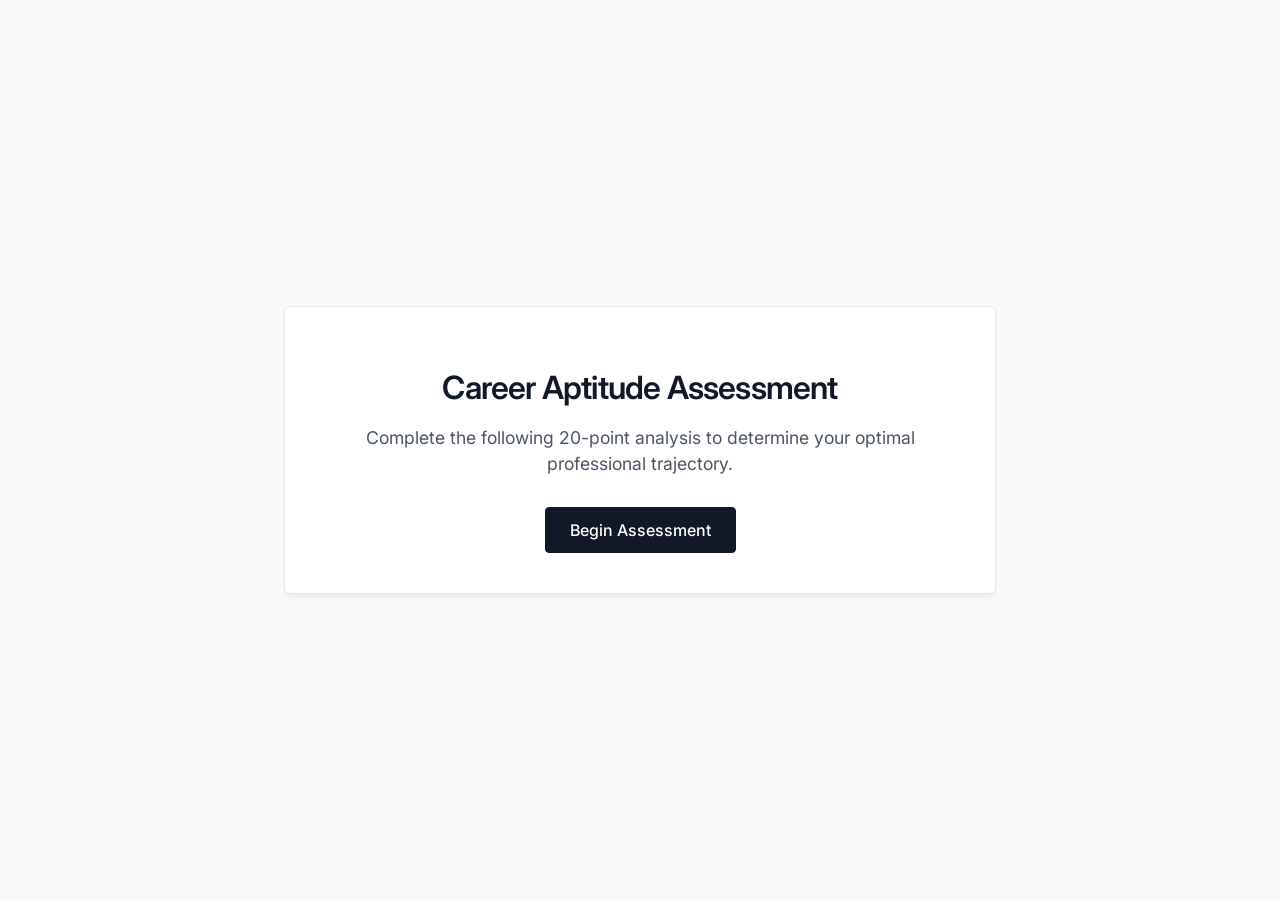
<file: index.html>
<!DOCTYPE html>
<html lang="en">
<head>
  <meta charset="UTF-8">
  <title>Career Aptitude Assessment</title>
  <meta name="viewport" content="width=device-width,initial-scale=1">
  <link rel="stylesheet" href="style.css">
</head>
<body>
  <div class="container" id="main">
    <h1>Career Aptitude Assessment</h1>
    <p style="color: #4b5563; font-size: 1.1em; line-height: 1.5; margin-bottom: 30px;">Complete the following 20-point analysis to determine your optimal professional trajectory.</p>
    <button onclick="startQuiz()" class="btn-action" style="margin-top:0;">Begin Assessment</button>
  </div>
  <script src="main.js"></script>
</body>
</html>
</file>
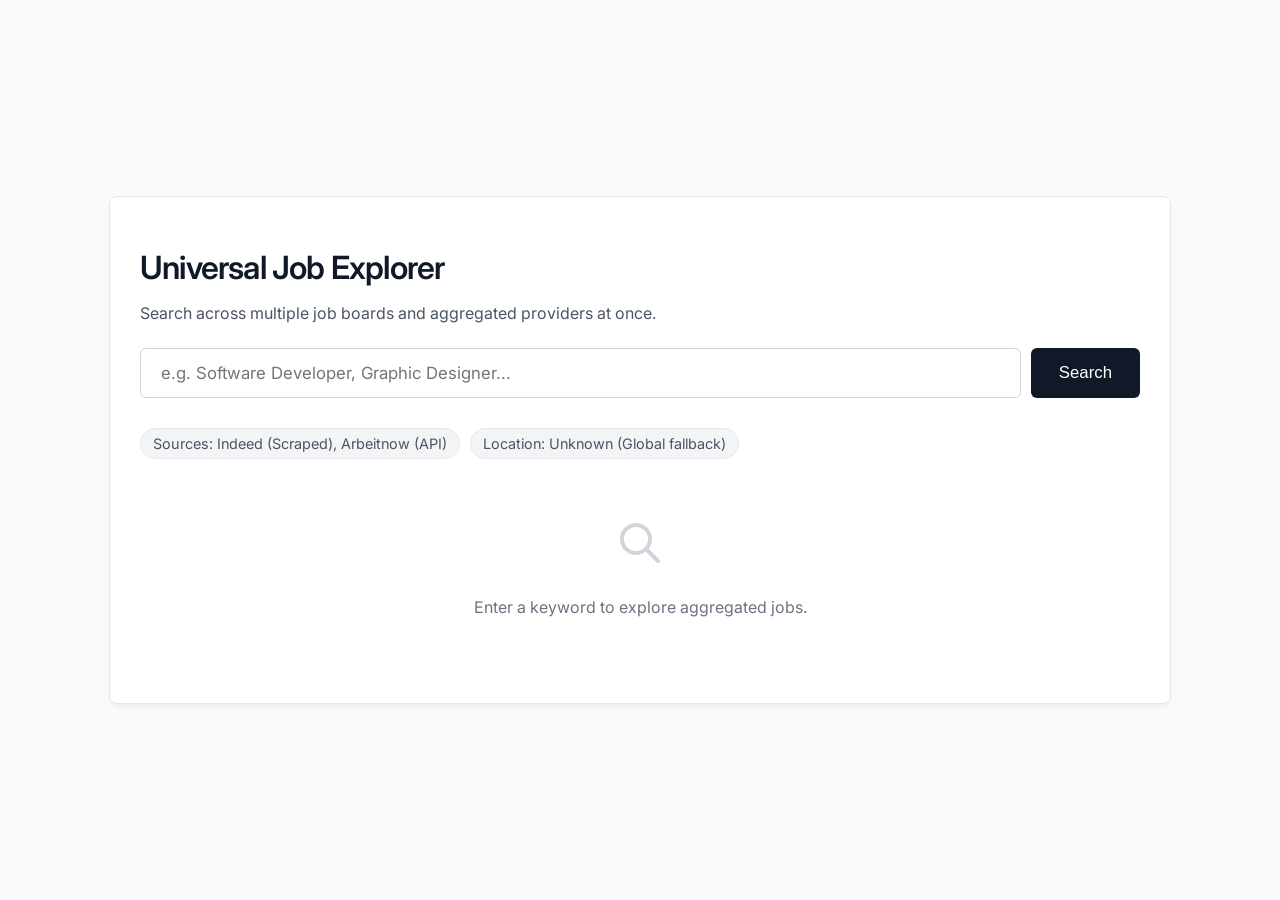
<file: explorer.html>
<!DOCTYPE html>
<html lang="en">
<head>
  <meta charset="UTF-8">
  <title>Job Explorer</title>
  <meta name="viewport" content="width=device-width,initial-scale=1">
  <link rel="stylesheet" href="style.css">
  <style>
    .explorer-container {
      width: 90%;
      max-width: 1000px;
      margin: 40px auto;
      background: #ffffff;
      padding: 30px;
      border-radius: 8px;
      box-shadow: 0 4px 6px -1px rgba(0,0,0,0.05);
      border: 1px solid #e5e7eb;
    }
    .search-bar {
      display: flex;
      gap: 10px;
      margin-bottom: 30px;
    }
    .search-bar input {
      flex: 1;
      padding: 14px 20px;
      font-size: 1.05em;
      border: 1px solid #d1d5db;
      border-radius: 6px;
      font-family: inherit;
    }
    .search-bar button {
      padding: 14px 28px;
      font-size: 1.05em;
      background: #111827;
      color: #fff;
      border: none;
      border-radius: 6px;
      cursor: pointer;
      transition: background 0.2s;
    }
    .search-bar button:hover {
      background: #374151;
    }
    .filters {
      display: flex;
      gap: 10px;
      margin-bottom: 20px;
      flex-wrap: wrap;
    }
    .filter-badge {
      background: #f3f4f6;
      border: 1px solid #e5e7eb;
      padding: 6px 12px;
      border-radius: 20px;
      font-size: 0.9em;
      color: #4b5563;
    }
    .job-grid {
      display: grid;
      grid-template-columns: repeat(auto-fit, minmax(300px, 1fr));
      gap: 20px;
    }
    .job-card {
      border: 1px solid #d1d5db;
      border-radius: 12px;
      display: flex;
      flex-direction: column;
      overflow: hidden;
      transition: transform 0.2s, box-shadow 0.2s;
      text-align: left;
    }
    .job-card:hover {
      transform: translateY(-2px);
      box-shadow: 0 10px 15px -3px rgba(0,0,0,0.1);
    }
    .job-provider {
      font-size: 0.8em;
      text-transform: uppercase;
      font-weight: 700;
      padding: 6px 16px;
      color: #ffffff;
    }
  </style>
</head>
<body>
  
  <div class="explorer-container">
    <h1 style="text-align: left; margin-bottom: 10px;">Universal Job Explorer</h1>
    <p style="text-align: left; color: #4b5563; margin-bottom: 25px;">Search across multiple job boards and aggregated providers at once.</p>
    
    <div class="search-bar">
      <input type="text" id="search-query" placeholder="e.g. Software Developer, Graphic Designer...">
      <button onclick="searchJobs()">Search</button>
    </div>

    <div class="filters">
      <span class="filter-badge">Sources: Indeed (Scraped), Arbeitnow (API)</span>
      <span class="filter-badge">Location: Auto-detecting...</span>
    </div>

    <div id="results-container" class="job-grid">
      <!-- Welcome message -->
      <div style="grid-column: 1 / -1; text-align: center; color: #6b7280; padding: 40px;">
        <svg style="width: 48px; height: 48px; margin-bottom: 10px; color: #d1d5db;" fill="none" stroke="currentColor" viewBox="0 0 24 24"><path stroke-linecap="round" stroke-linejoin="round" stroke-width="2" d="M21 21l-6-6m2-5a7 7 0 11-14 0 7 7 0 0114 0z"></path></svg>
        <p>Enter a keyword to explore aggregated jobs.</p>
      </div>
    </div>
  </div>

  <script src="explorer.js"></script>
</body>
</html>
</file>
<file: style.css>
@import url('https://fonts.googleapis.com/css2?family=Inter:wght@400;500;600&display=swap');

body {
  font-family: 'Inter', sans-serif;
  background: #f9fafb;
  margin: 0;
  padding: 0;
  min-height: 100vh;
  display: flex;
  align-items: center;
  justify-content: center;
  color: #111827;
}
.container {
  width: 90%;
  max-width: 650px;
  padding: 40px 30px;
  background: #ffffff;
  border-radius: 6px;
  box-shadow: 0 4px 6px -1px rgba(0, 0, 0, 0.05), 0 2px 4px -1px rgba(0, 0, 0, 0.03);
  border: 1px solid #e5e7eb;
  text-align: center;
}
.question {
  font-size: 1.2em;
  font-weight: 500;
  margin-bottom: 30px;
  color: #1f2937;
}
.options button {
  display: block;
  width: 100%;
  margin-bottom: 12px;
  padding: 16px;
  font-size: 1em;
  font-weight: 500;
  background: #ffffff;
  border: 1px solid #d1d5db;
  border-radius: 4px;
  cursor: pointer;
  color: #374151;
  transition: all 0.2s ease;
}
.options button:hover {
  background: #f3f4f6;
  border-color: #9ca3af;
}
h1 {
  font-size: 2em;
  font-weight: 600;
  color: #111827;
  margin-bottom: 10px;
  letter-spacing: -0.025em;
}
h2 {
  font-size: 1.5em;
  font-weight: 600;
  color: #111827;
}
.result {
  margin-top: 30px;
  font-size: 1.1em;
}
.career-name {
  color: #111827;
  font-size: 1.4em;
  font-weight: 600;
  margin-top: 20px;
}
.career-desc {
  margin-top: 12px;
  font-size: 1.05em;
  line-height: 1.6;
  color: #4b5563;
}
.btn-action, .btn-restart {
  display: inline-block;
  margin-top: 15px;
  padding: 12px 24px;
  background: #111827;
  color: #ffffff;
  border: 1px solid #111827;
  border-radius: 4px;
  font-size: 1em;
  font-weight: 500;
  font-family: inherit;
  cursor: pointer;
  transition: all 0.2s ease;
}
.btn-action-outline {
  background: #ffffff;
  color: #111827;
}
.btn-action:hover, .btn-restart:hover {
  background: #374151;
  border-color: #374151;
  color: #ffffff;
}
.btn-action-outline:hover {
  background: #f9fafb;
  color: #111827;
}
@media(max-width:600px){
  .container { padding: 25px 20px; border: none; box-shadow: none; background: transparent; }
  .question { font-size: 1.1em;}
  h1 { font-size: 1.6em;}
}
</file>
